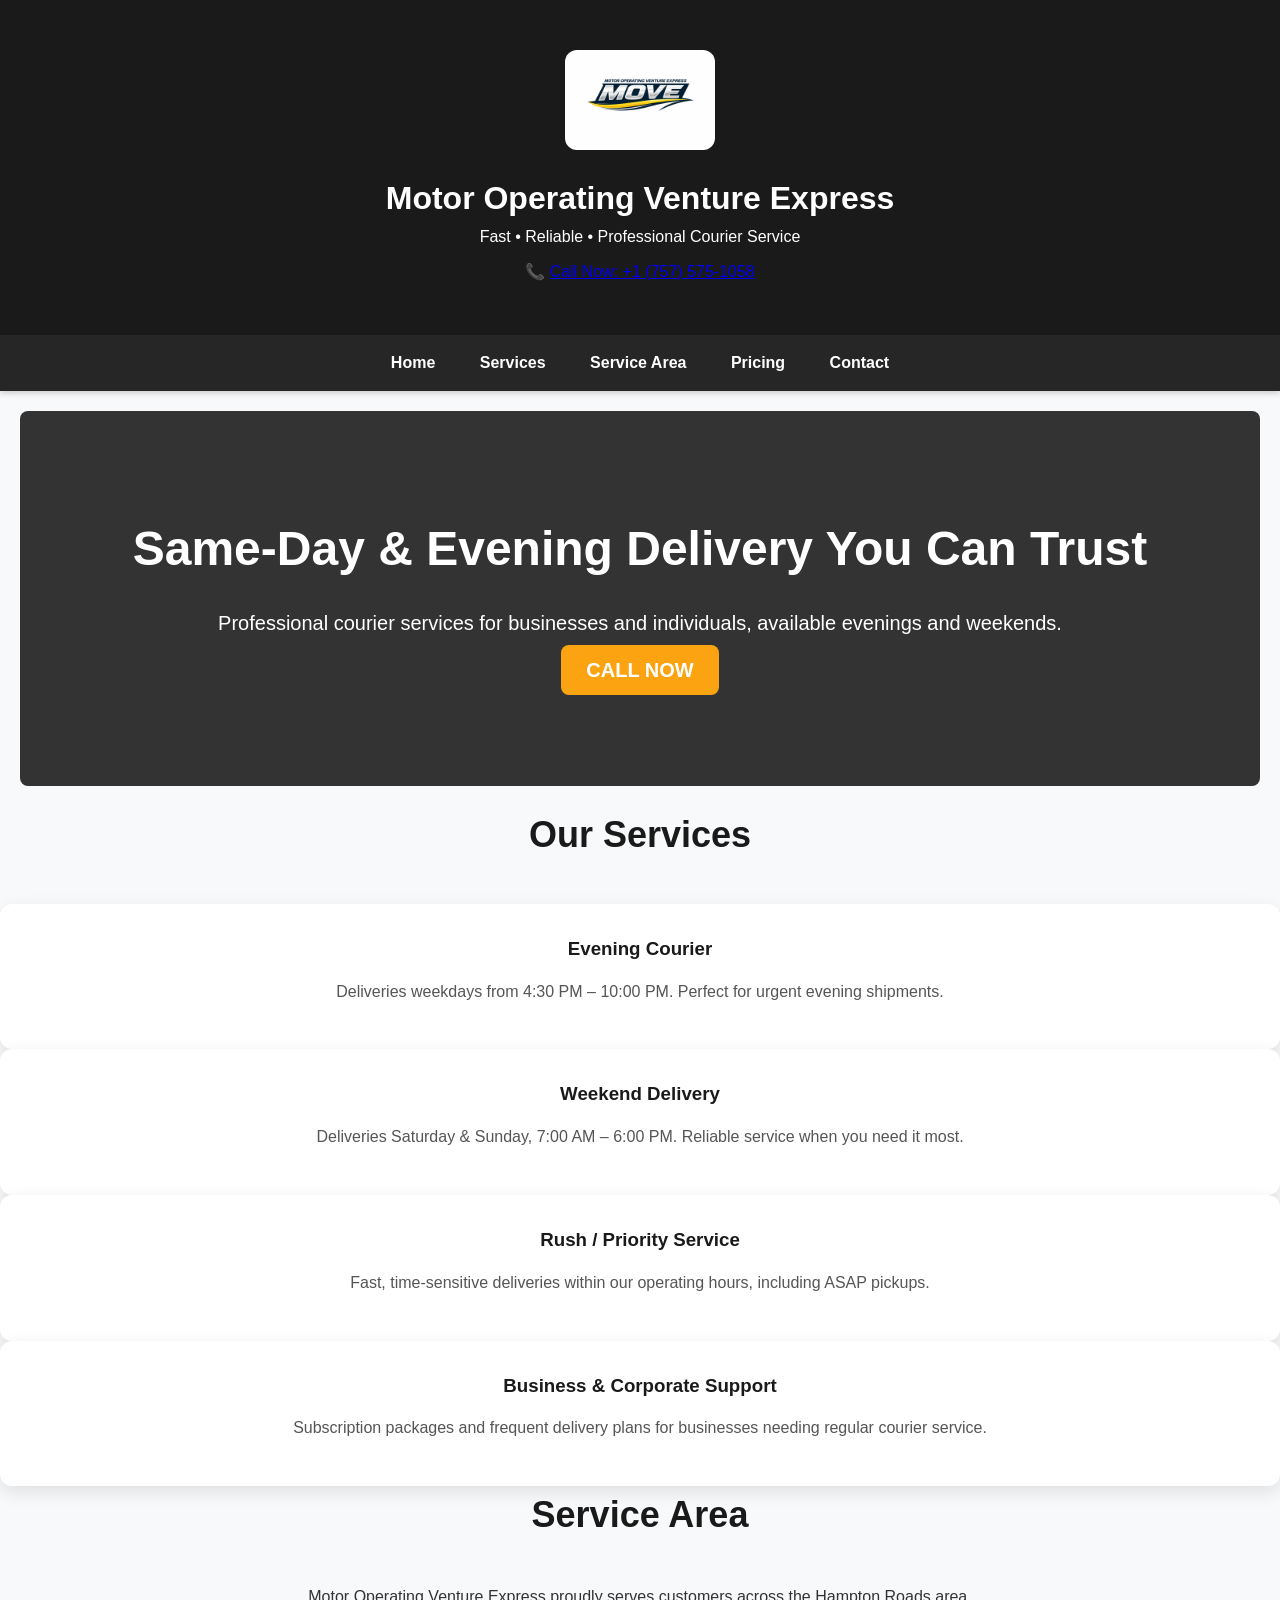
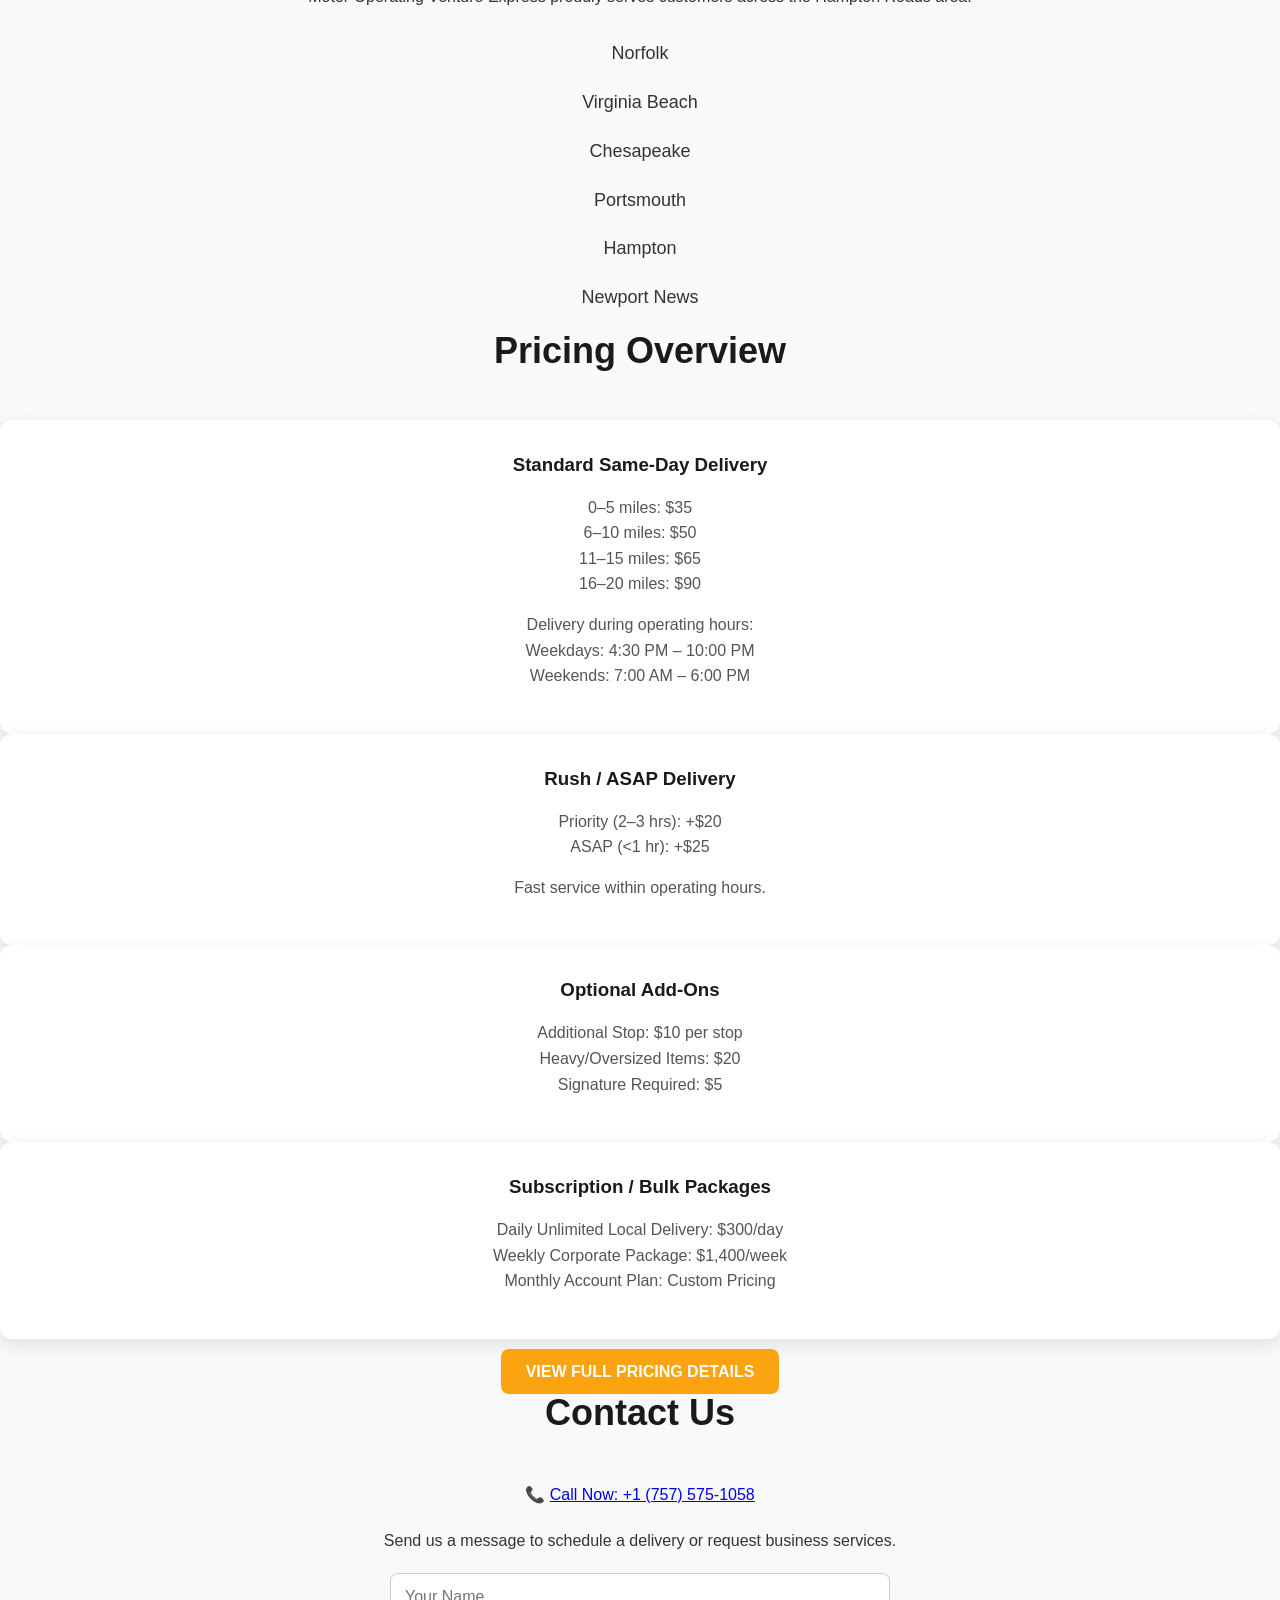
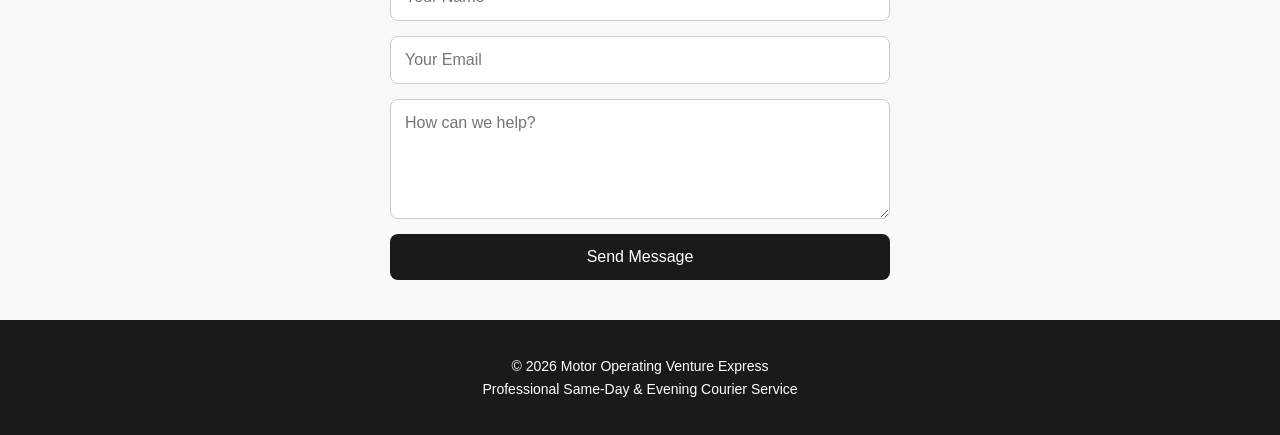
<file: index.html>
<!DOCTYPE html>
<html lang="en">
<head>
<meta charset="UTF-8">
<meta name="viewport" content="width=device-width, initial-scale=1.0">
<title>Motor Operating Venture Express</title>
<link rel="stylesheet" href="styles.css">
</head>
<body>

<header>
<img src="logo.png" alt="Motor Operating Venture Express Logo">
<h1>Motor Operating Venture Express</h1>
<p>Fast • Reliable • Professional Courier Service</p>
<p style="margin-top:10px;">
📞 <a href="tel:+17575751058">Call Now: +1 (757) 575-1058</a>
</p>
</header>

<nav>
<a href="index.html">Home</a>
<a href="services.html">Services</a>
<a href="service-area.html">Service Area</a>
<a href="pricing.html">Pricing</a>
<a href="contact.html">Contact</a>
</nav>

<div class="hero">
<h1>Same-Day & Evening Delivery You Can Trust</h1>
<p>Professional courier services for businesses and individuals, available evenings and weekends.</p>
<p style="margin-top:15px;">
<a href="tel:+17575751058" class="cta">Call Now</a>
</p>
</div>

<section id="services">
<h2>Our Services</h2>
<div class="services">
<div class="card">
<h3>Evening Courier</h3>
<p>Deliveries weekdays from 4:30 PM – 10:00 PM. Perfect for urgent evening shipments.</p>
</div>
<div class="card">
<h3>Weekend Delivery</h3>
<p>Deliveries Saturday & Sunday, 7:00 AM – 6:00 PM. Reliable service when you need it most.</p>
</div>
<div class="card">
<h3>Rush / Priority Service</h3>
<p>Fast, time-sensitive deliveries within our operating hours, including ASAP pickups.</p>
</div>
<div class="card">
<h3>Business & Corporate Support</h3>
<p>Subscription packages and frequent delivery plans for businesses needing regular courier service.</p>
</div>
</div>
</section>

<section id="service-area">
<h2>Service Area</h2>
<p style="text-align:center; margin-bottom:20px;">
Motor Operating Venture Express proudly serves customers across the Hampton Roads area.
</p>
<ul>
<li>Norfolk</li>
<li>Virginia Beach</li>
<li>Chesapeake</li>
<li>Portsmouth</li>
<li>Hampton</li>
<li>Newport News</li>
</ul>
</section>

<section id="pricing">
<h2>Pricing Overview</h2>
<div class="pricing">
<div class="card">
<h3>Standard Same-Day Delivery</h3>
<p>0–5 miles: $35<br>6–10 miles: $50<br>11–15 miles: $65<br>16–20 miles: $90</p>
<p>Delivery during operating hours:<br>Weekdays: 4:30 PM – 10:00 PM<br>Weekends: 7:00 AM – 6:00 PM</p>
</div>
<div class="card">
<h3>Rush / ASAP Delivery</h3>
<p>Priority (2–3 hrs): +$20<br>ASAP (<1 hr): +$25</p>
<p>Fast service within operating hours.</p>
</div>
<div class="card">
<h3>Optional Add-Ons</h3>
<p>Additional Stop: $10 per stop<br>Heavy/Oversized Items: $20<br>Signature Required: $5<br></p>
</div>
<div class="card">
<h3>Subscription / Bulk Packages</h3>
<p>Daily Unlimited Local Delivery: $300/day<br>Weekly Corporate Package: $1,400/week<br>Monthly Account Plan: Custom Pricing</p>
</div>
</div>
<p style="text-align:center; margin-top:20px;">
<a href="pricing.html" class="cta">View Full Pricing Details</a>
</p>
</section>

<section id="contact">
<h2>Contact Us</h2>
<p style="text-align:center; margin-bottom:20px;">
📞 <a href="tel:+17575751058">Call Now: +1 (757) 575-1058</a>
</p>
<p style="text-align:center; margin-bottom:20px;">
Send us a message to schedule a delivery or request business services.
</p>
<form action="https://formspree.io/f/xzdjzyqa" method="POST">
<input type="text" name="name" placeholder="Your Name" required>
<input type="email" name="email" placeholder="Your Email" required>
<textarea name="message" rows="5" placeholder="How can we help?" required></textarea>
<button type="submit">Send Message</button>
</form>
</section>

<footer>
<p>© 2026 Motor Operating Venture Express</p>
<p>Professional Same-Day & Evening Courier Service</p>
</footer>

</body>
</html>
</file>
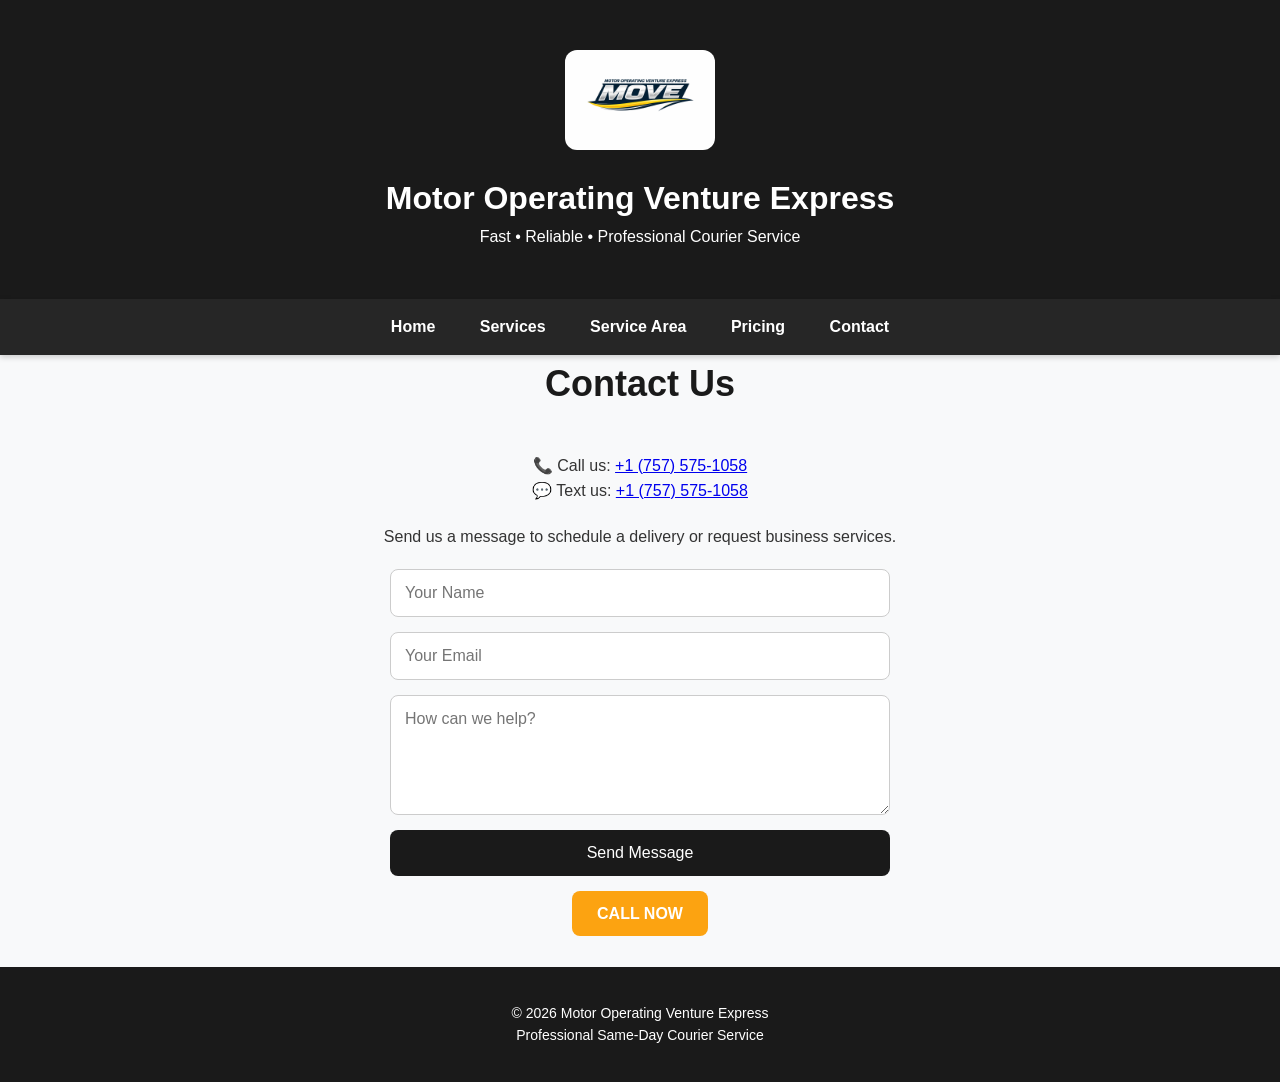
<file: contact.html>
<!DOCTYPE html>
<html lang="en">
<head>
<meta charset="UTF-8">
<meta name="viewport" content="width=device-width, initial-scale=1.0">
<title>Contact Us - Motor Operating Venture Express</title>
<link rel="stylesheet" href="styles.css">
</head>
<body>

<header>
<img src="logo.png" alt="Motor Operating Venture Express Logo">
<h1>Motor Operating Venture Express</h1>
<p>Fast • Reliable • Professional Courier Service</p>
</header>

<nav>
<a href="index.html">Home</a>
<a href="services.html">Services</a>
<a href="service-area.html">Service Area</a>
<a href="pricing.html">Pricing</a>
<a href="contact.html">Contact</a>
</nav>

<section>
<h2>Contact Us</h2>

<!-- Phone numbers: call and text -->
<p style="text-align:center; margin-bottom:20px;">
📞 Call us: <a href="tel:+17575751058">+1 (757) 575-1058</a> <br>
💬 Text us: <a href="sms:+17575751058">+1 (757) 575-1058</a>
</p>

<p style="text-align:center; margin-bottom:20px;">
Send us a message to schedule a delivery or request business services.
</p>

<!-- Contact Form -->
<form action="https://formspree.io/f/xzdjzyqa" method="POST">
  <input type="text" name="name" placeholder="Your Name" required>
  <input type="email" name="email" placeholder="Your Email" required>
  <textarea name="message" rows="5" placeholder="How can we help?" required></textarea>
  <button type="submit">Send Message</button>
</form>

<!-- CTA Call Now Button below the form -->
<div style="text-align:center; margin-top:25px;">
  <a href="tel:+17575751058" class="cta">Call Now</a>
</div>

</section>

<footer>
<p>© 2026 Motor Operating Venture Express</p>
<p>Professional Same-Day Courier Service</p>
</footer>

</body>
</html>
</file>
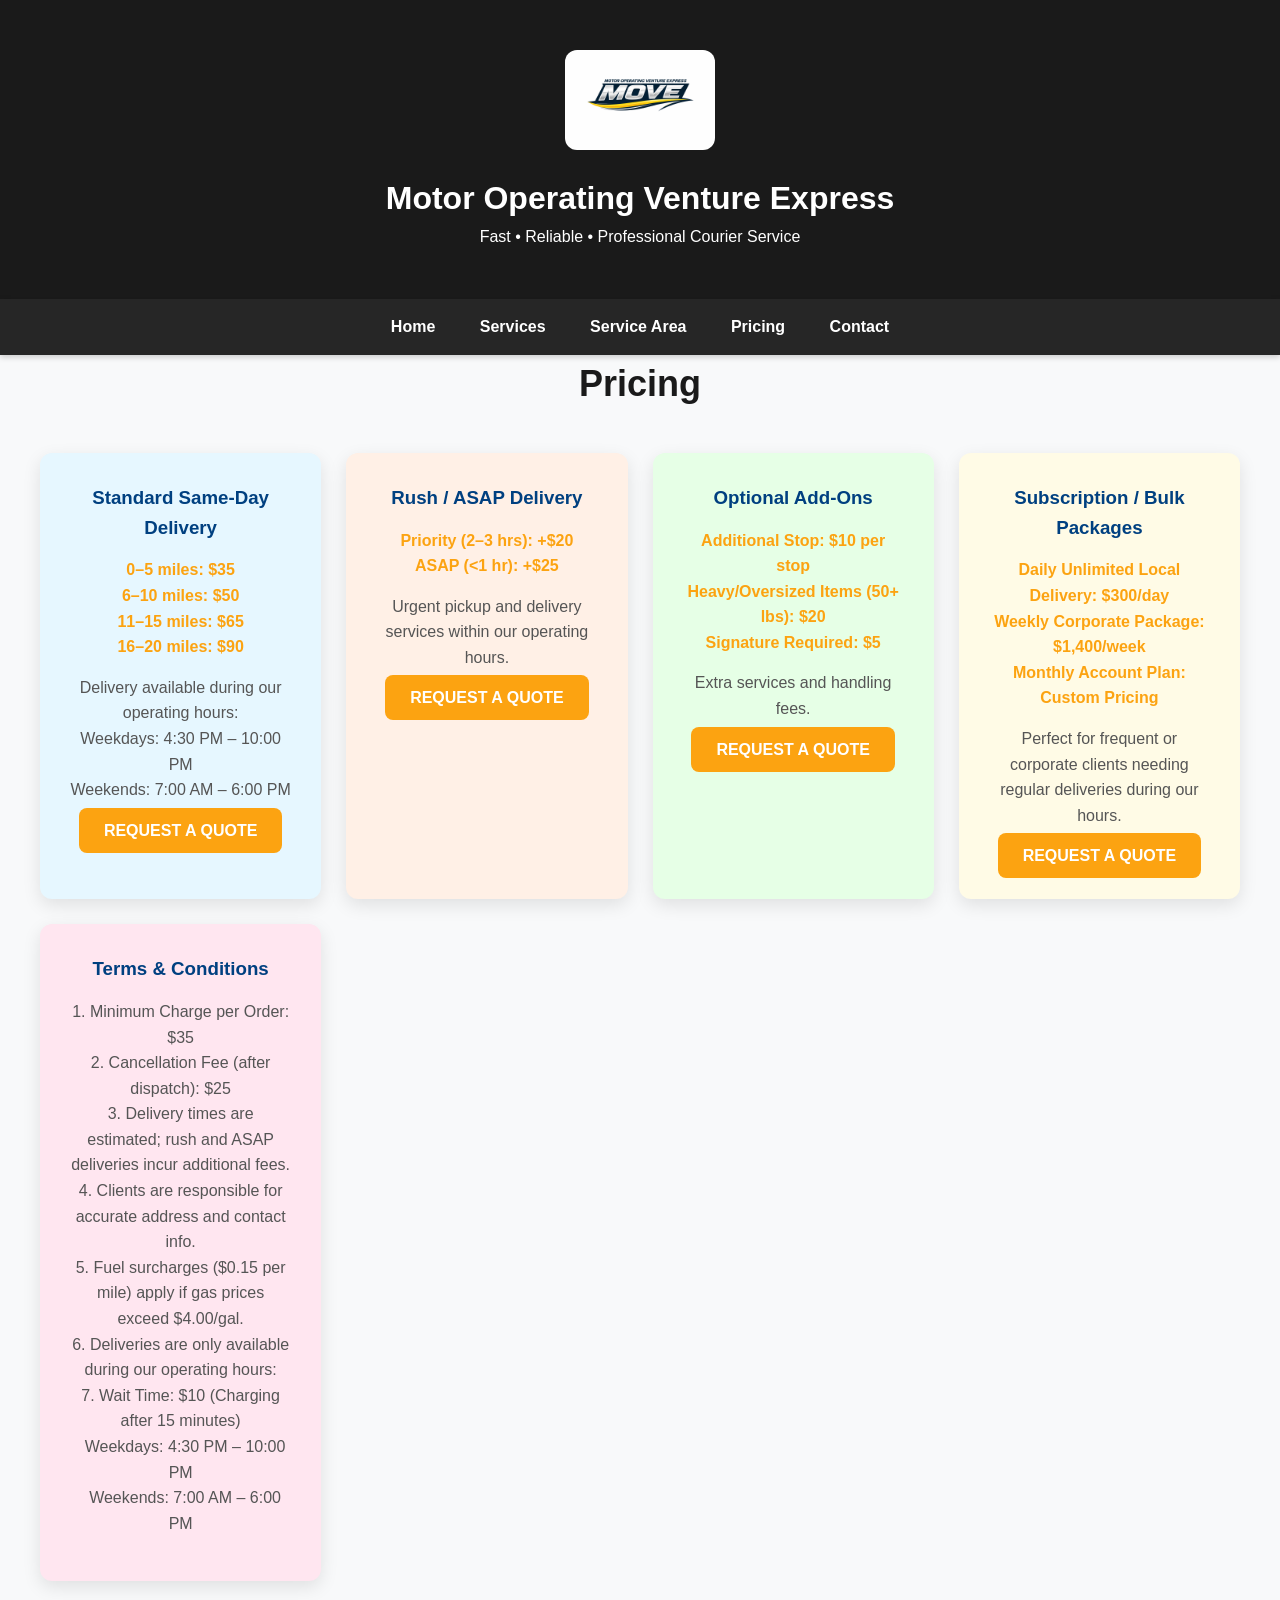
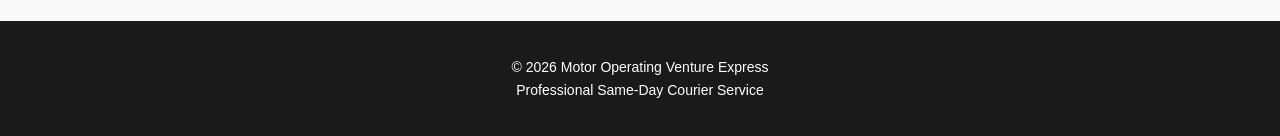
<file: pricing.html>
<!DOCTYPE html>
<html lang="en">
<head>
<meta charset="UTF-8">
<meta name="viewport" content="width=device-width, initial-scale=1.0">
<title>Pricing - Motor Operating Venture Express</title>
<link rel="stylesheet" href="styles.css">
</head>
<body>

<header>
<img src="logo.png" alt="Motor Operating Venture Express Logo">
<h1>Motor Operating Venture Express</h1>
<p>Fast • Reliable • Professional Courier Service</p>
</header>

<nav>
<a href="index.html">Home</a>
<a href="services.html">Services</a>
<a href="service-area.html">Service Area</a>
<a href="pricing.html">Pricing</a>
<a href="contact.html">Contact</a>
</nav>

<section>
<h2>Pricing</h2>

<div class="pricing-cards">

<!-- Standard Same-Day Delivery -->
<div class="card">
<h3>Standard Same-Day Delivery</h3>
<p class="price">0–5 miles: $35<br>6–10 miles: $50<br>11–15 miles: $65<br>16–20 miles: $90</p>
<p class="features">Delivery available during our operating hours:<br>
Weekdays: 4:30 PM – 10:00 PM<br>
Weekends: 7:00 AM – 6:00 PM</p>
<a href="contact.html" class="cta">Request a Quote</a>
</div>

<!-- Rush / ASAP Delivery -->
<div class="card">
<h3>Rush / ASAP Delivery</h3>
<p class="price">Priority (2–3 hrs): +$20<br>ASAP (<1 hr): +$25</p>
<p class="features">Urgent pickup and delivery services within our operating hours.</p>
<a href="contact.html" class="cta">Request a Quote</a>
</div>

<!-- Optional Add-Ons -->
<div class="card">
<h3>Optional Add-Ons</h3>
<p class="price">Additional Stop: $10 per stop<br>Heavy/Oversized Items (50+ lbs): $20<br>Signature Required: $5<br></p>
<p class="features">Extra services and handling fees.</p>
<a href="contact.html" class="cta">Request a Quote</a>
</div>

<!-- Subscription / Bulk Packages -->
<div class="card">
<h3>Subscription / Bulk Packages</h3>
<p class="price">Daily Unlimited Local Delivery: $300/day<br>Weekly Corporate Package: $1,400/week<br>Monthly Account Plan: Custom Pricing</p>
<p class="features">Perfect for frequent or corporate clients needing regular deliveries during our hours.</p>
<a href="contact.html" class="cta">Request a Quote</a>
</div>

<!-- Terms & Conditions -->
<div class="card">
<h3>Terms & Conditions</h3>
<p class="features">
1. Minimum Charge per Order: $35<br>
2. Cancellation Fee (after dispatch): $25<br>
3. Delivery times are estimated; rush and ASAP deliveries incur additional fees.<br>
4. Clients are responsible for accurate address and contact info.<br>
5. Fuel surcharges ($0.15 per mile) apply if gas prices exceed $4.00/gal.<br>
6. Deliveries are only available during our operating hours:<br>
7. Wait Time: $10 (Charging after 15 minutes)<br> 
&nbsp;&nbsp;Weekdays: 4:30 PM – 10:00 PM<br>
&nbsp;&nbsp;Weekends: 7:00 AM – 6:00 PM
</p>
</div>

</section>

<footer>
<p>© 2026 Motor Operating Venture Express</p>
<p>Professional Same-Day Courier Service</p>
</footer>

</body>
</html>
</file>
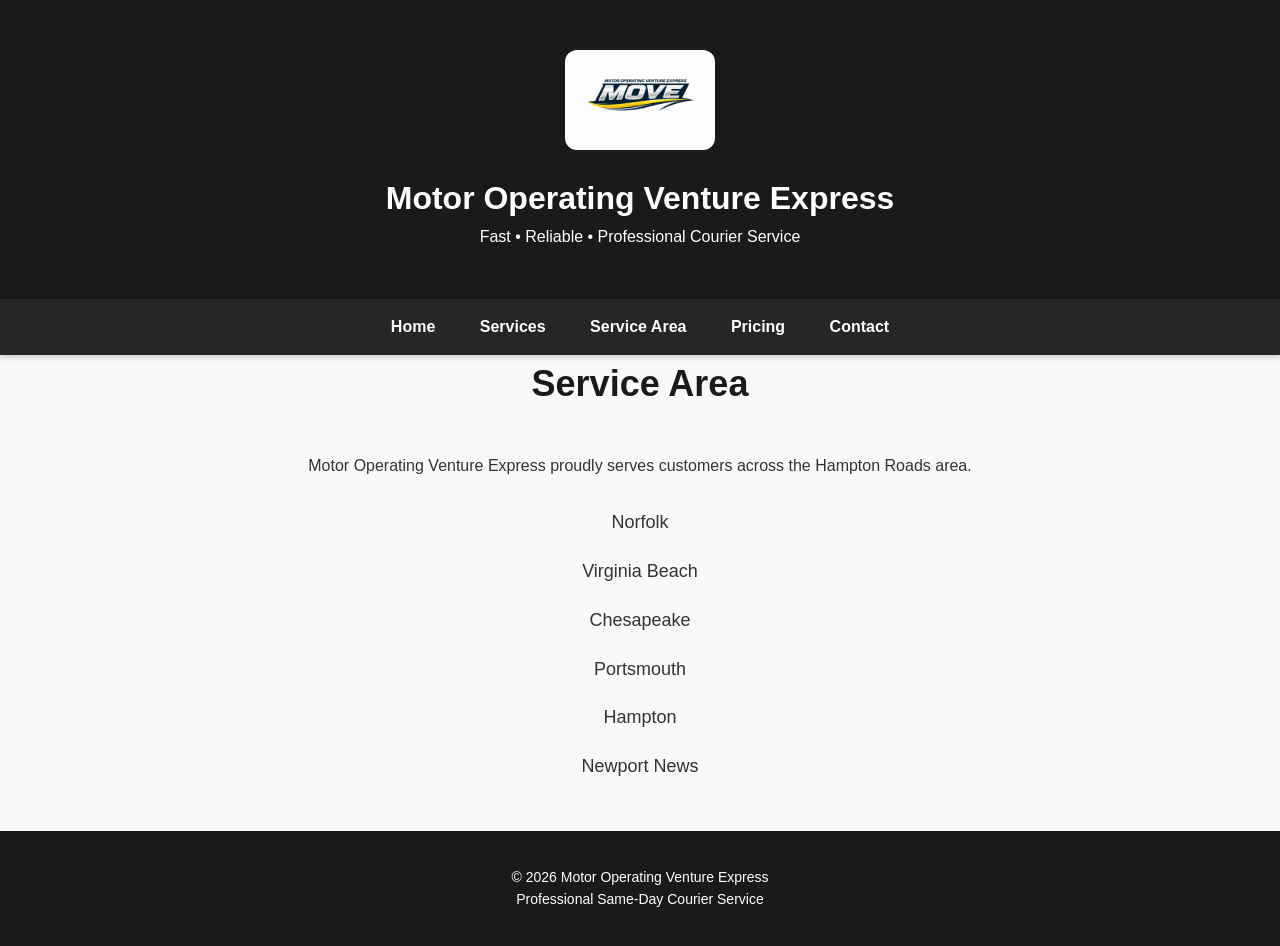
<file: service-area.html>
<!DOCTYPE html>
<html lang="en">
<head>
<meta charset="UTF-8">
<meta name="viewport" content="width=device-width, initial-scale=1.0">
<title>Service Area - Motor Operating Venture Express</title>
<link rel="stylesheet" href="styles.css">
</head>
<body>

<header>
<img src="logo.png" alt="Motor Operating Venture Express Logo">
<h1>Motor Operating Venture Express</h1>
<p>Fast • Reliable • Professional Courier Service</p>
</header>

<nav>
<a href="index.html">Home</a>
<a href="services.html">Services</a>
<a href="service-area.html">Service Area</a>
<a href="pricing.html">Pricing</a>
<a href="contact.html">Contact</a>
</nav>

<section>
<h2>Service Area</h2>

<p style="text-align:center; margin-bottom:20px;">
Motor Operating Venture Express proudly serves customers across the Hampton Roads area.
</p>

<ul>
<li>Norfolk</li>
<li>Virginia Beach</li>
<li>Chesapeake</li>
<li>Portsmouth</li>
<li>Hampton</li>
<li>Newport News</li>
</ul>

</section>

<footer>
<p>© 2026 Motor Operating Venture Express</p>
<p>Professional Same-Day Courier Service</p>
</footer>

</body>
</html>
</file>
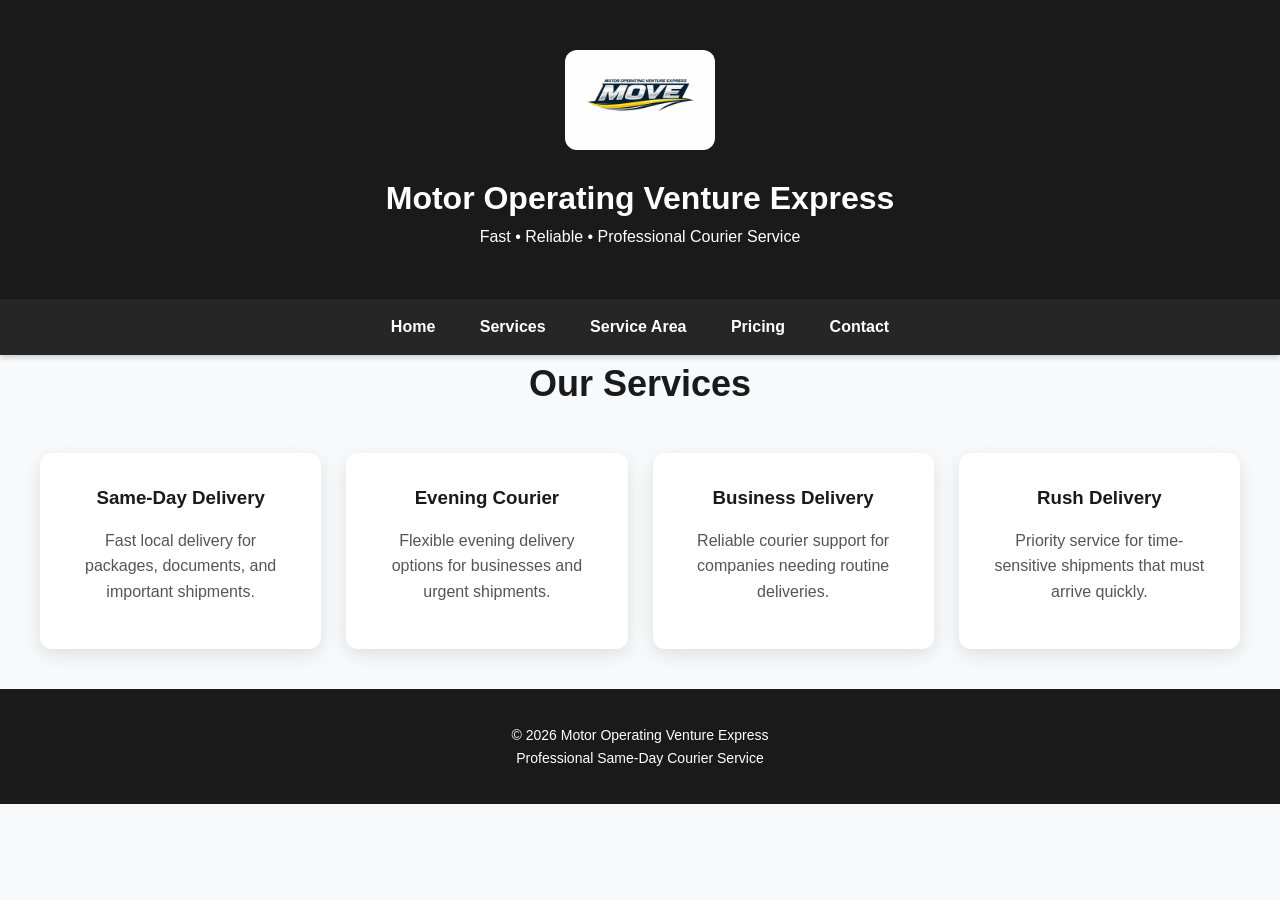
<file: services.html>
<!DOCTYPE html>
<html lang="en">
<head>
<meta charset="UTF-8">
<meta name="viewport" content="width=device-width, initial-scale=1.0">
<title>Services - Motor Operating Venture Express</title>
<link rel="stylesheet" href="styles.css">
</head>
<body>

<header>
<img src="logo.png" alt="Motor Operating Venture Express Logo">
<h1>Motor Operating Venture Express</h1>
<p>Fast • Reliable • Professional Courier Service</p>
</header>

<nav>
<a href="index.html">Home</a>
<a href="services.html">Services</a>
<a href="service-area.html">Service Area</a>
<a href="pricing.html">Pricing</a>
<a href="contact.html">Contact</a>
</nav>

<section>
<h2>Our Services</h2>

<div class="services-list">
<div class="card">
<h3>Same-Day Delivery</h3>
<p>Fast local delivery for packages, documents, and important shipments.</p>
</div>

<div class="card">
<h3>Evening Courier</h3>
<p>Flexible evening delivery options for businesses and urgent shipments.</p>
</div>

<div class="card">
<h3>Business Delivery</h3>
<p>Reliable courier support for companies needing routine deliveries.</p>
</div>

<div class="card">
<h3>Rush Delivery</h3>
<p>Priority service for time-sensitive shipments that must arrive quickly.</p>
</div>
</div>

</section>

<footer>
<p>© 2026 Motor Operating Venture Express</p>
<p>Professional Same-Day Courier Service</p>
</footer>

</body>
</html>
</file>
<file: styles.css>
* {
  margin: 0;
  padding: 0;
  box-sizing: border-box;
  font-family: 'Helvetica Neue', Helvetica, Arial, sans-serif;
}

body {
  background: #f8f9fa;
  color: #333;
  line-height: 1.6;
}

/* Header */
header {
  background: #1a1a1a;
  color: white;
  text-align: center;
  padding: 50px 20px;
}

header img {
  max-width: 150px; /* Scaled logo */
  margin-bottom: 15px;
  border-radius: 12px;
}

/* Navigation */
nav {
  background: #262626;
  padding: 15px;
  text-align: center;
  box-shadow: 0 2px 6px rgba(0,0,0,0.2);
}

nav a {
  color: white;
  margin: 0 20px;
  text-decoration: none;
  font-weight: 600;
  font-size: 16px;
  transition: color 0.3s;
}

nav a:hover {
  color: #fca311;
}

/* Hero Section */
.hero {
  background: #333;
  color: white;
  padding: 100px 20px;
  text-align: center;
  border-radius: 8px;
  margin: 20px;
}

.hero h1 {
  font-size: 48px;
  margin-bottom: 20px;
}

.hero p {
  font-size: 20px;
}

/* Section Headings */
h2 {
  text-align: center;
  font-size: 36px;
  margin-bottom: 40px;
  color: #1a1a1a;
}

/* Cards */
.services-list, .pricing-cards {
  display: grid;
  grid-template-columns: repeat(auto-fit, minmax(280px, 1fr));
  gap: 25px;
  max-width: 1200px;
  margin: auto;
}

.card {
  background: white;
  padding: 30px;
  border-radius: 12px;
  box-shadow: 0 6px 18px rgba(0,0,0,0.1);
  text-align: center;
  transition: transform 0.3s, box-shadow 0.3s;
}

.card:hover {
  transform: translateY(-5px);
  box-shadow: 0 10px 25px rgba(0,0,0,0.15);
}

.card h3 {
  margin-bottom: 15px;
  color: #1a1a1a;
}

.card p {
  color: #555;
  font-size: 16px;
  margin-bottom: 15px;
}

/* Pricing */
.price {
  font-size: 28px;
  color: #fca311;
  font-weight: 700;
  margin-bottom: 15px;
}

.features {
  font-size: 16px;
  color: #555;
  margin-bottom: 15px;
}

.cta {
  background: #fca311;
  color: white;
  padding: 14px 25px;
  border-radius: 8px;
  text-transform: uppercase;
  font-weight: bold;
  cursor: pointer;
  text-decoration: none;
  transition: background 0.3s;
}

.cta:hover {
  background: #e08b0b;
}

/* Lists */
ul {
  list-style: none;
  text-align: center;
  padding: 0;
}

ul li {
  padding: 10px;
  font-size: 18px;
}

/* Forms */
form {
  max-width: 500px;
  margin: auto;
  display: flex;
  flex-direction: column;
  gap: 15px;
}

input, textarea {
  padding: 14px;
  border: 1px solid #ccc;
  border-radius: 8px;
  font-size: 16px;
  transition: border-color 0.3s;
}

input:focus, textarea:focus {
  border-color: #fca311;
  outline: none;
}

button {
  background: #1a1a1a;
  color: white;
  padding: 14px;
  border: none;
  border-radius: 8px;
  font-size: 16px;
  cursor: pointer;
  transition: background 0.3s;
}

button:hover {
  background: #333;
}

/* Footer */
footer {
  background: #1a1a1a;
  color: white;
  text-align: center;
  padding: 35px 20px;
  margin-top: 40px;
  font-size: 14px;
}

/* Responsive tweaks */
@media(max-width: 768px) {
  nav a {
    display: block;
    margin: 10px 0;
  }

  .hero h1 {
    font-size: 36px;
  }
}

/* ===== Card Color-Coding & Pricing Enhancements ===== */

/* Optional: Color-code cards for clarity */
.pricing-cards .card:nth-child(1) { background-color: #e6f7ff; } /* Standard Delivery */
.pricing-cards .card:nth-child(2) { background-color: #fff0e6; } /* Rush / ASAP */
.pricing-cards .card:nth-child(3) { background-color: #e6ffe6; } /* Add-Ons */
.pricing-cards .card:nth-child(4) { background-color: #fffbe6; } /* Subscription/Bulk */
.pricing-cards .card:nth-child(5) { background-color: #ffe6f0; } /* Terms & Conditions or extra card */

/* Optional: Make card headings stand out more */
.pricing-cards .card h3 {
  color: #004080;
}

/* Optional: Price text highlight */
.pricing-cards .price {
  color: #fca311; /* Keeps your existing highlight */
  font-weight: 700;
}

/* Hover effect override for colored cards */
.pricing-cards .card:hover {
  transform: translateY(-5px);
  box-shadow: 0 12px 30px rgba(0,0,0,0.2);
}

/* Ensure responsiveness remains consistent */
@media(max-width: 768px) {
  .pricing-cards {
    grid-template-columns: 1fr;
  }
}
</file>
